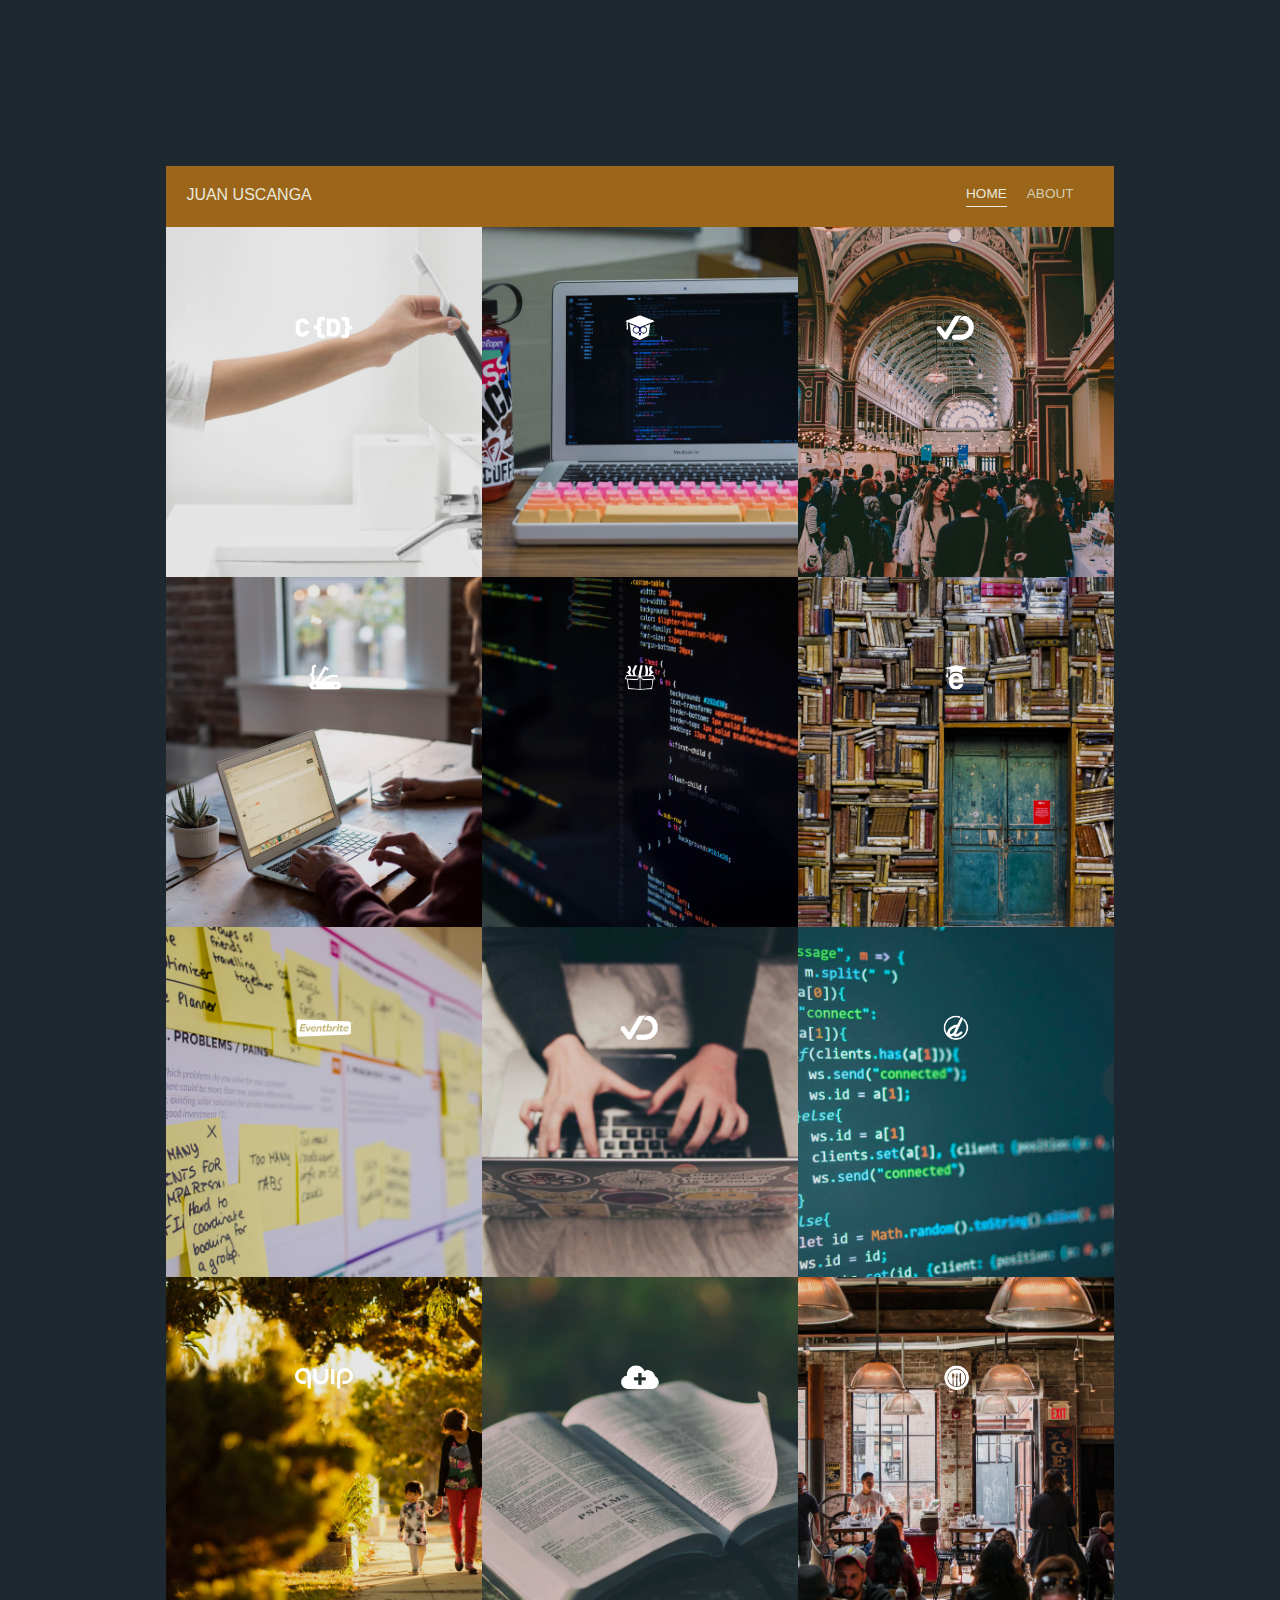
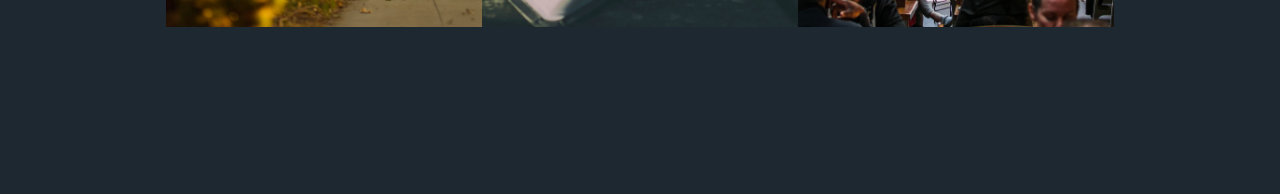
<file: website_BU_01/index.html>
<!DOCTYPE html>


<html>
	<head>
		<link href="https://fonts.googleapis.com/css?family=Lato" rel=stylesheet">
		<link rel="stylesheet" href="styles.css">
		<head charset="utf-8"/>
		<title>Juan Uscanga - Home</title>
	</head>
	
	
	<body>
		<div class="container">
			<div class="nav_wrapper">
				<div class="left_side">
					<div class="nav_brand">
						<div>Juan Uscanga</div>
					</div>
				</div>
				
				
				<div class="right_side">
					<div class="nav_link_wrapper active_navigation_link">
						<a href="index.html">Home</a>
					</div>
					<div class="nav_link_wrapper">
						<a href="about.html">About</a>
					</div>
				</div>
			</div>
			
			
			<div class="content_wrapper">
				<div class="portfolio_wrapper">
					
					<!-- Row 1 -->
					<div class="portfolio_item_wrapper">
						<div class="portfolio_background_image" style="background-image:url(images/portfolio1.jpg)"></div>

						<div class="image_text_wrapper">
							<div class="logo_wrapper">
								<img src="images/logos/logo1.png" alt="">
							</div>

							<div class="subtitle">
								[1] The goal of this project is to have a gedanken ("thought experiment") on a computer.
							</div>
						</div>
					</div>
					
					
					<div class="portfolio_item_wrapper">
						<div class="portfolio_background_image" style="background-image:url(images/portfolio2.jpg)"></div>

						<div class="image_text_wrapper">
							<div class="logo_wrapper">
								<img src="images/logos/logo2.png" alt="">
							</div>

							<div class="subtitle">
								[2] The goal of this project is to have a gedanken ("thought experiment") on a computer.
							</div>
						</div>
					</div>
					
					
					<div class="portfolio_item_wrapper">
						<div class="portfolio_background_image" style="background-image:url(images/portfolio3.jpg)"></div>

						<div class="image_text_wrapper">
							<div class="logo_wrapper">
								<img src="images/logos/logo3.png" alt="">
							</div>

							<div class="subtitle">
								[3] The goal of this project is to have a gedanken ("thought experiment") on a computer.
							</div>
						</div>
					</div>
					
					
					<!-- Row 2 -->
					<div class="portfolio_item_wrapper">
						<div class="portfolio_background_image" style="background-image:url(images/portfolio4.jpg)"></div>

						<div class="image_text_wrapper">
							<div class="logo_wrapper">
								<img src="images/logos/logo4.png" alt="">
							</div>

							<div class="subtitle">
								[4] The goal of this project is to have a gedanken ("thought experiment") on a computer.
							</div>
						</div>
					</div>
					
					
					<div class="portfolio_item_wrapper">
						<div class="portfolio_background_image" style="background-image:url(images/portfolio5.jpg)"></div>

						<div class="image_text_wrapper">
							<div class="logo_wrapper">
								<img src="images/logos/logo5.png" alt="">
							</div>

							<div class="subtitle">
								[5] The goal of this project is to have a gedanken ("thought experiment") on a computer.
							</div>
						</div>
					</div>
					
					
					<div class="portfolio_item_wrapper">
						<div class="portfolio_background_image" style="background-image:url(images/portfolio6.jpg)"></div>

						<div class="image_text_wrapper">
							<div class="logo_wrapper">
								<img src="images/logos/logo6.png" alt="">
							</div>

							<div class="subtitle">
								[6] The goal of this project is to have a gedanken ("thought experiment") on a computer.
							</div>
						</div>
					</div>
					
					
					<!-- Row 3 -->
					<div class="portfolio_item_wrapper">
						<div class="portfolio_background_image" style="background-image:url(images/portfolio7.jpg)"></div>

						<div class="image_text_wrapper">
							<div class="logo_wrapper">
								<img src="images/logos/logo7.png" alt="">
							</div>

							<div class="subtitle">
								[7] The goal of this project is to have a gedanken ("thought experiment") on a computer.
							</div>
						</div>
					</div>
					
					
					<div class="portfolio_item_wrapper">
						<div class="portfolio_background_image" style="background-image:url(images/portfolio8.jpg)"></div>

						<div class="image_text_wrapper">
							<div class="logo_wrapper">
								<img src="images/logos/logo3.png" alt="">
							</div>

							<div class="subtitle">
								[8] The goal of this project is to have a gedanken ("thought experiment") on a computer.
							</div>
						</div>
					</div>
					
					
					<div class="portfolio_item_wrapper">
						<div class="portfolio_background_image" style="background-image:url(images/portfolio9.jpg)"></div>

						<div class="image_text_wrapper">
							<div class="logo_wrapper">
								<img src="images/logos/logo9.png" alt="">
							</div>

							<div class="subtitle">
								[9] The goal of this project is to have a gedanken ("thought experiment") on a computer.
							</div>
						</div>
					</div>
					
					
					<!-- Row 4 -->
					<div class="portfolio_item_wrapper">
						<div class="portfolio_background_image" style="background-image:url(images/portfolio10.jpg)"></div>

						<div class="image_text_wrapper">
							<div class="logo_wrapper">
								<img src="images/logos/logo10.png" alt="">
							</div>

							<div class="subtitle">
								[10] The goal of this project is to have a gedanken ("thought experiment") on a computer.
							</div>
						</div>
					</div>
					
					
					<div class="portfolio_item_wrapper">
						<div class="portfolio_background_image" style="background-image:url(images/portfolio11.jpg)"></div>

						<div class="image_text_wrapper">
							<div class="logo_wrapper">
								<img src="images/logos/logo11.png" alt="">
							</div>

							<div class="subtitle">
								[11] The goal of this project is to have a gedanken ("thought experiment") on a computer.
							</div>
						</div>
					</div>
					
					
					<div class="portfolio_item_wrapper">
						<div class="portfolio_background_image" style="background-image:url(images/portfolio12.jpg)"></div>

						<div class="image_text_wrapper">
							<div class="logo_wrapper">
								<img src="images/logos/logo12.png" alt="">
							</div>

							<div class="subtitle">
								[12] The goal of this project is to have a gedanken ("thought experiment") on a computer.
							</div>
						</div>
					</div>
				</div>
			</div>
		</div>
	</body>
	
	
	<script>
		/* store all portfolio items into a variable 'pItems' */
		const portfolioItems = document.querySelectorAll('.portfolio_item_wrapper')
		
		/* function to change background brightness over hover */
		portfolioItems.forEach(pItem => {
			pItem.addEventListener('mouseover', () => {
				//console.log(pItem);
				//console.log(pItem.childNodes);
				//console.log(pItem.childNodes[1].classList);
				pItem.childNodes[1].classList.add('image_darken');
			})
		})
		
		
		/* function to revert background brightness after being hovered over */
		portfolioItems.forEach(pItem => {
			pItem.addEventListener('mouseout', () => {
				//console.log(pItem);
				//console.log(pItem.childNodes);
				//console.log(pItem.childNodes[1].classList);
				pItem.childNodes[1].classList.remove('image_darken');
			})
		})
		
		
		/*
			<div class="div1">
				B.S. in Computer Science | Minor in Mathematics
			</div>
			<div class="div2">
				Fall 2020 | University of Nevada, Las Vegas
			</div>
		*/
	</script>
</html>
</file>
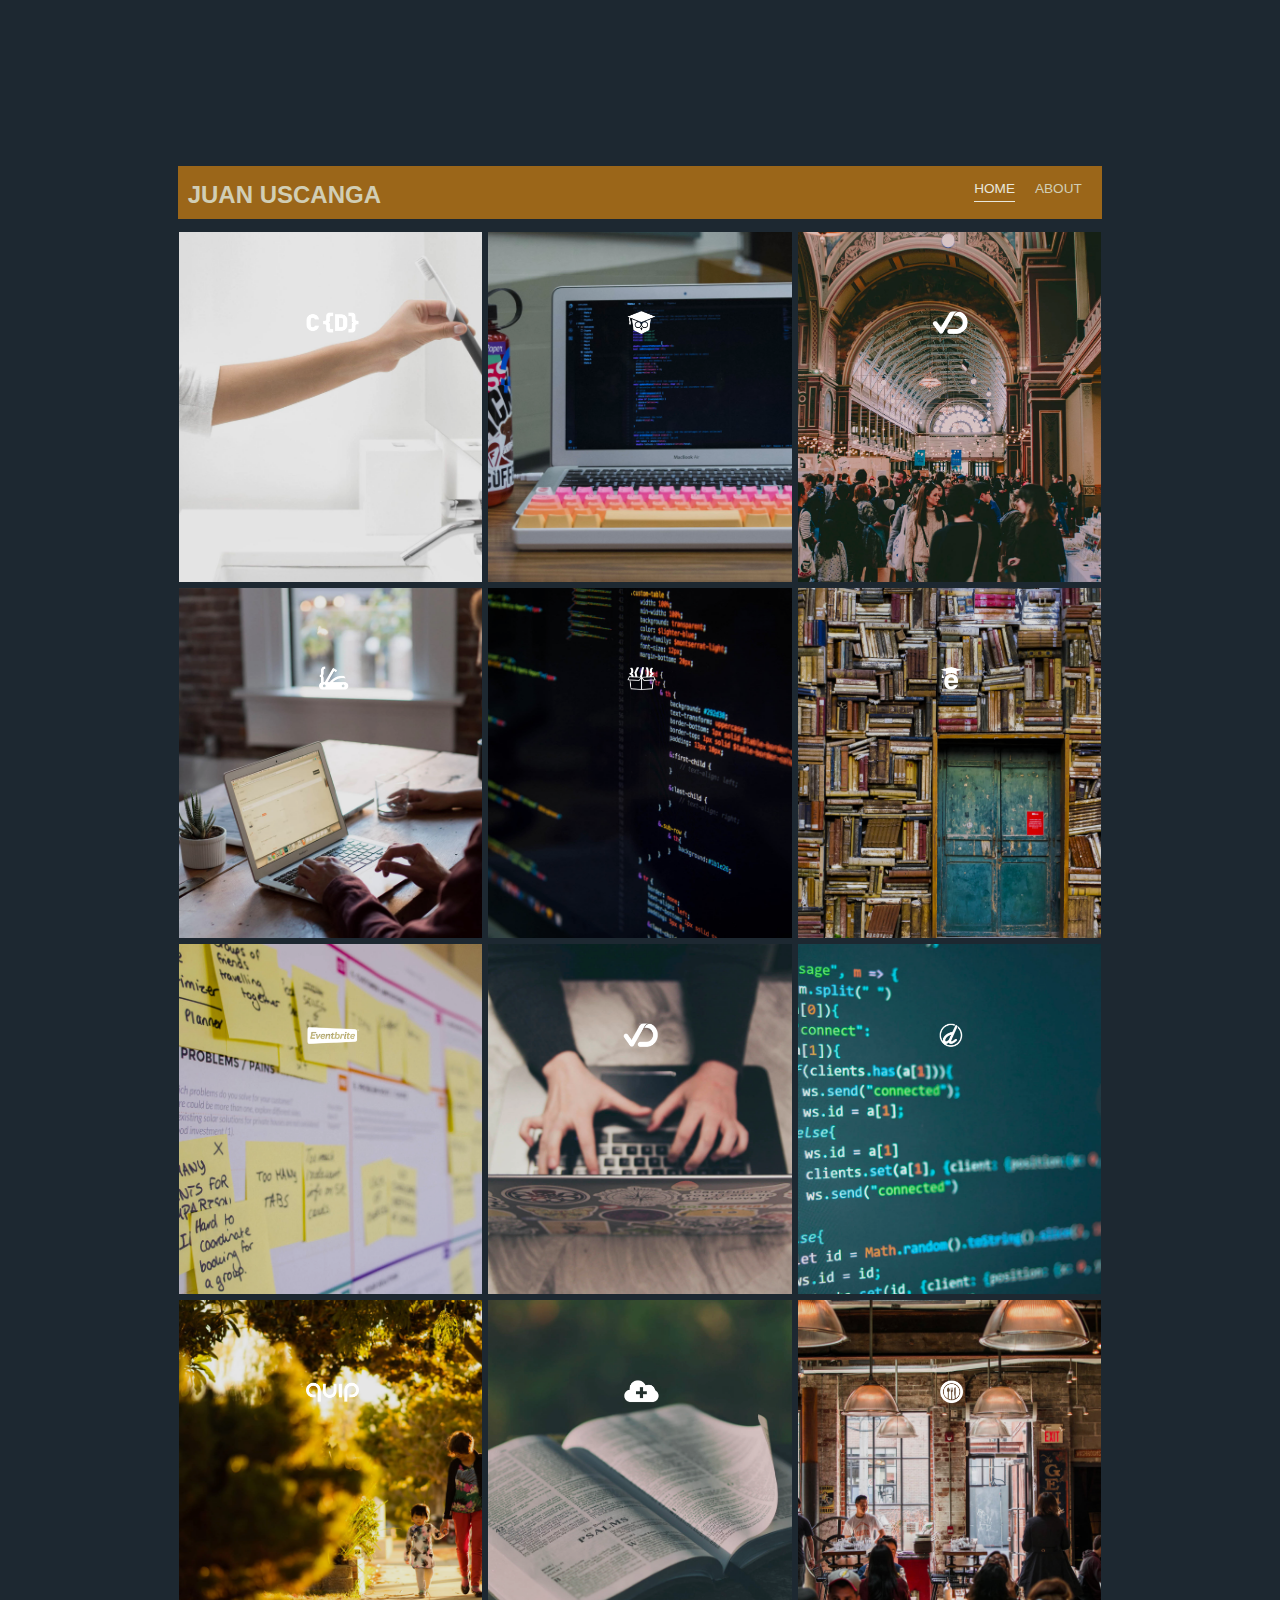
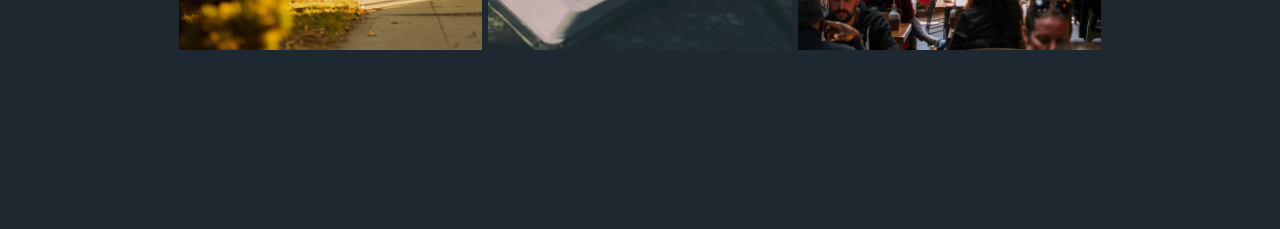
<file: website_BU_02/index.html>
<!DOCTYPE html>


<html>
	<head>
		<link href="https://fonts.googleapis.com/css?family=Lato" rel=stylesheet">
		<link rel="stylesheet" href="styles.css">
		<head charset="utf-8"/>
		<title>Juan Uscanga - Home</title>
	</head>
	
	
	<body>
		<div class="container">
			<div class="nav_wrapper">
				<div class="left_side">
					<div class="nav_brand">
						<a href="index.html">Juan Uscanga</a>
					</div>
				</div>
				
				
				<div class="right_side">
					<div class="nav_link_wrapper active_navigation_link">
						<a href="index.html">Home</a>
					</div>
					<div class="nav_link_wrapper">
						<a href="about.html">About</a>
					</div>
				</div>
			</div>
			
			
			<div class="content_wrapper">
				<div class="portfolio_wrapper">
					
					<!-- Row 1 -->
					<div class="portfolio_item_wrapper">
						<div class="portfolio_background_image" style="background-image:url(images/portfolio1.jpg)"></div>

						<div class="image_text_wrapper">
							<div class="logo_wrapper">
								<img src="images/logos/logo1.png" alt="">
							</div>

							<div class="subtitle">
								[1] The goal of this project is to have a gedanken ("thought experiment") on a computer.
							</div>
						</div>
					</div>
					
					
					<div class="portfolio_item_wrapper">
						<div class="portfolio_background_image" style="background-image:url(images/portfolio2.jpg)"></div>

						<div class="image_text_wrapper">
							<div class="logo_wrapper">
								<img src="images/logos/logo2.png" alt="">
							</div>

							<div class="subtitle">
								[2] The goal of this project is to have a gedanken ("thought experiment") on a computer.
							</div>
						</div>
					</div>
					
					
					<div class="portfolio_item_wrapper">
						<div class="portfolio_background_image" style="background-image:url(images/portfolio3.jpg)"></div>

						<div class="image_text_wrapper">
							<div class="logo_wrapper">
								<img src="images/logos/logo3.png" alt="">
							</div>

							<div class="subtitle">
								[3] The goal of this project is to have a gedanken ("thought experiment") on a computer.
							</div>
						</div>
					</div>
					
					
					<!-- Row 2 -->
					<div class="portfolio_item_wrapper">
						<div class="portfolio_background_image" style="background-image:url(images/portfolio4.jpg)"></div>

						<div class="image_text_wrapper">
							<div class="logo_wrapper">
								<img src="images/logos/logo4.png" alt="">
							</div>

							<div class="subtitle">
								[4] The goal of this project is to have a gedanken ("thought experiment") on a computer.
							</div>
						</div>
					</div>
					
					
					<div class="portfolio_item_wrapper">
						<div class="portfolio_background_image" style="background-image:url(images/portfolio5.jpg)"></div>

						<div class="image_text_wrapper">
							<div class="logo_wrapper">
								<img src="images/logos/logo5.png" alt="">
							</div>

							<div class="subtitle">
								[5] The goal of this project is to have a gedanken ("thought experiment") on a computer.
							</div>
						</div>
					</div>
					
					
					<div class="portfolio_item_wrapper">
						<div class="portfolio_background_image" style="background-image:url(images/portfolio6.jpg)"></div>

						<div class="image_text_wrapper">
							<div class="logo_wrapper">
								<img src="images/logos/logo6.png" alt="">
							</div>

							<div class="subtitle">
								[6] The goal of this project is to have a gedanken ("thought experiment") on a computer.
							</div>
						</div>
					</div>
					
					
					<!-- Row 3 -->
					<div class="portfolio_item_wrapper">
						<div class="portfolio_background_image" style="background-image:url(images/portfolio7.jpg)"></div>

						<div class="image_text_wrapper">
							<div class="logo_wrapper">
								<img src="images/logos/logo7.png" alt="">
							</div>

							<div class="subtitle">
								[7] The goal of this project is to have a gedanken ("thought experiment") on a computer.
							</div>
						</div>
					</div>
					
					
					<div class="portfolio_item_wrapper">
						<div class="portfolio_background_image" style="background-image:url(images/portfolio8.jpg)"></div>

						<div class="image_text_wrapper">
							<div class="logo_wrapper">
								<img src="images/logos/logo3.png" alt="">
							</div>

							<div class="subtitle">
								[8] The goal of this project is to have a gedanken ("thought experiment") on a computer.
							</div>
						</div>
					</div>
					
					
					<div class="portfolio_item_wrapper">
						<div class="portfolio_background_image" style="background-image:url(images/portfolio9.jpg)"></div>

						<div class="image_text_wrapper">
							<div class="logo_wrapper">
								<img src="images/logos/logo9.png" alt="">
							</div>

							<div class="subtitle">
								[9] The goal of this project is to have a gedanken ("thought experiment") on a computer.
							</div>
						</div>
					</div>
					
					
					<!-- Row 4 -->
					<div class="portfolio_item_wrapper">
						<div class="portfolio_background_image" style="background-image:url(images/portfolio10.jpg)"></div>

						<div class="image_text_wrapper">
							<div class="logo_wrapper">
								<img src="images/logos/logo10.png" alt="">
							</div>

							<div class="subtitle">
								[10] The goal of this project is to have a gedanken ("thought experiment") on a computer.
							</div>
						</div>
					</div>
					
					
					<div class="portfolio_item_wrapper">
						<div class="portfolio_background_image" style="background-image:url(images/portfolio11.jpg)"></div>

						<div class="image_text_wrapper">
							<div class="logo_wrapper">
								<img src="images/logos/logo11.png" alt="">
							</div>

							<div class="subtitle">
								[11] The goal of this project is to have a gedanken ("thought experiment") on a computer.
							</div>
						</div>
					</div>
					
					
					<div class="portfolio_item_wrapper">
						<div class="portfolio_background_image" style="background-image:url(images/portfolio12.jpg)"></div>

						<div class="image_text_wrapper">
							<div class="logo_wrapper">
								<img src="images/logos/logo12.png" alt="">
							</div>

							<div class="subtitle">
								[12] The goal of this project is to have a gedanken ("thought experiment") on a computer.
							</div>
						</div>
					</div>
				</div>
			</div>
		</div>
	</body>
	
	
	<script>
		/* store all portfolio items into a variable 'pItems' */
		const portfolioItems = document.querySelectorAll('.portfolio_item_wrapper')
		
		/* function to change background brightness over hover */
		portfolioItems.forEach(pItem => {
			pItem.addEventListener('mouseover', () => {
				//console.log(pItem);
				//console.log(pItem.childNodes);
				//console.log(pItem.childNodes[1].classList);
				pItem.childNodes[1].classList.add('image_darken');
			})
		})
		
		
		/* function to revert background brightness after being hovered over */
		portfolioItems.forEach(pItem => {
			pItem.addEventListener('mouseout', () => {
				//console.log(pItem);
				//console.log(pItem.childNodes);
				//console.log(pItem.childNodes[1].classList);
				pItem.childNodes[1].classList.remove('image_darken');
			})
		})
		
		
		/*
			<div class="div1">
				B.S. in Computer Science | Minor in Mathematics
			</div>
			<div class="div2">
				Fall 2020 | University of Nevada, Las Vegas
			</div>
		*/
	</script>
</html>
</file>
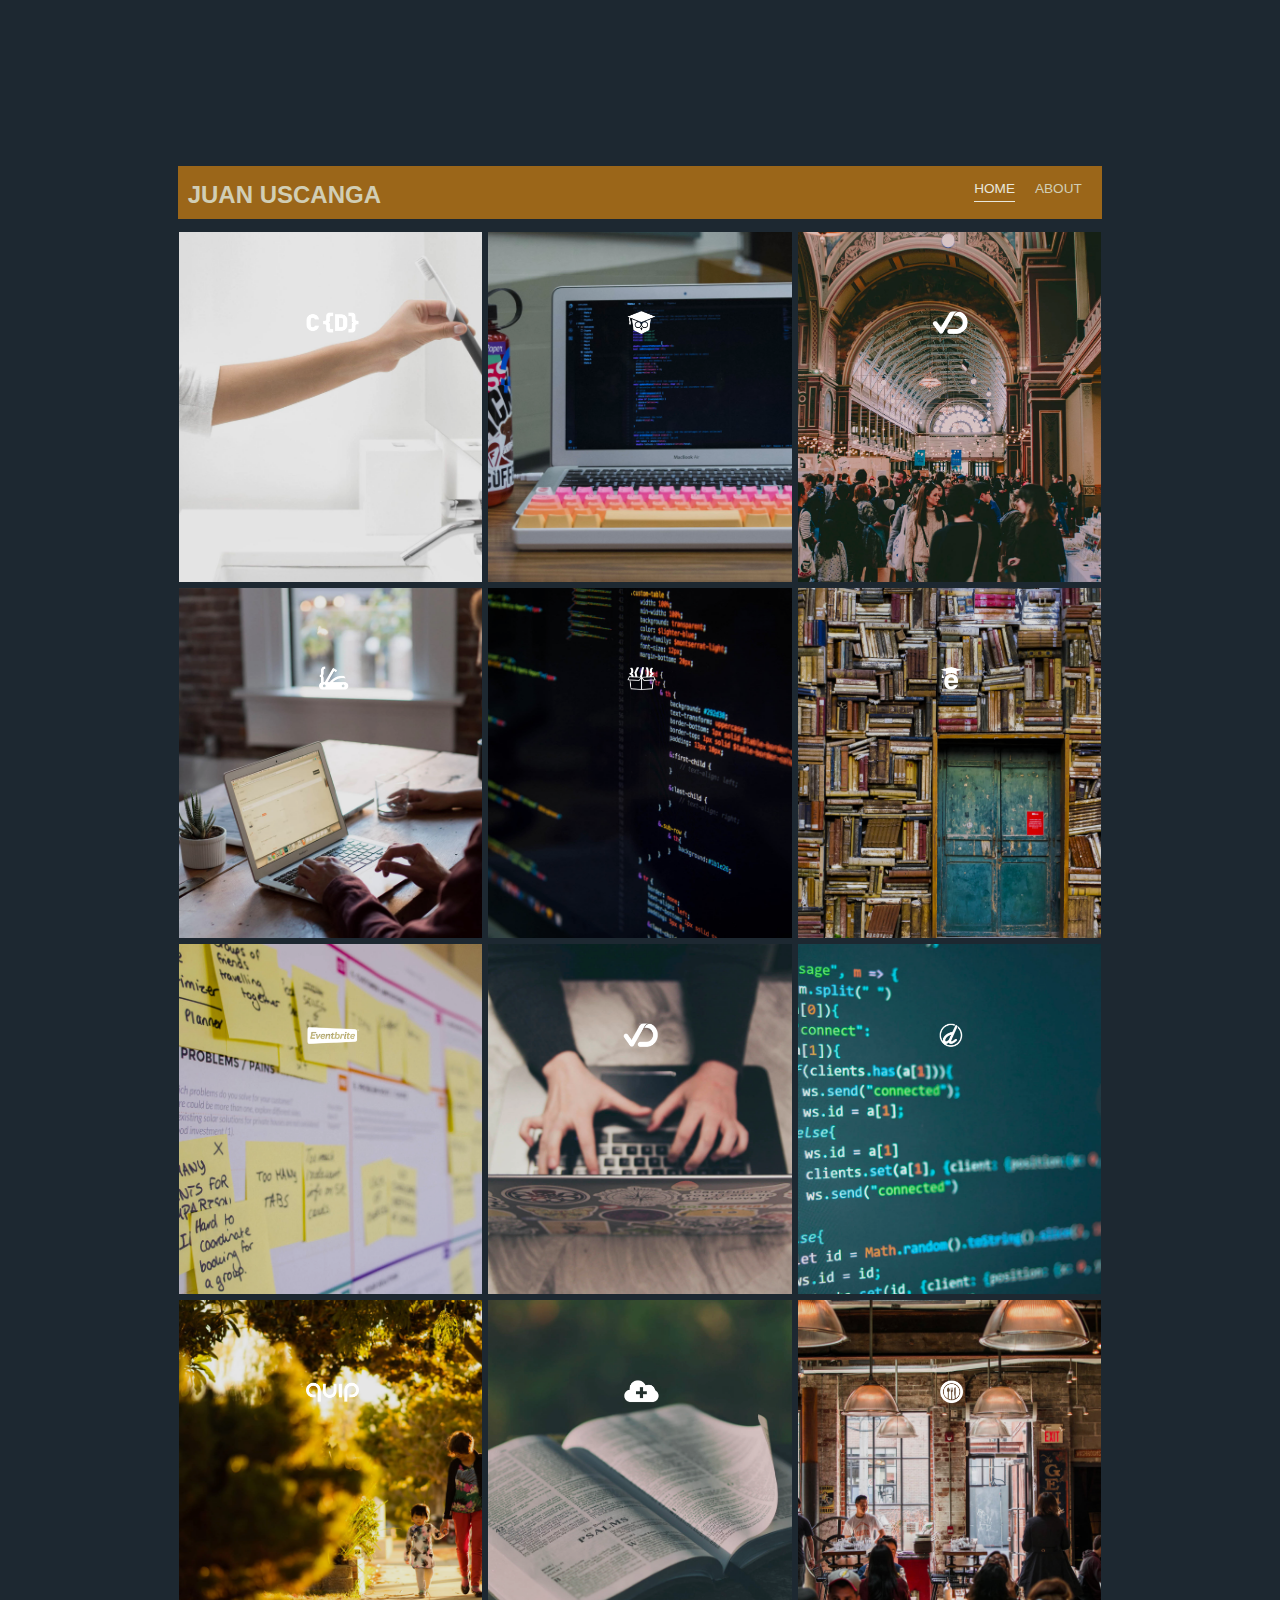
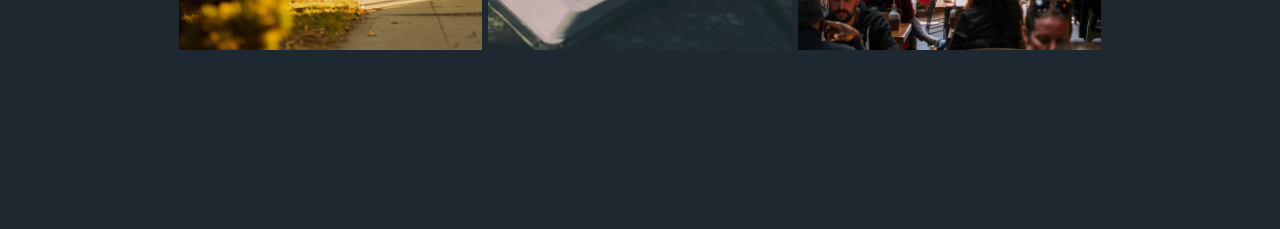
<file: website_BU_03/pages/index.html>
<!DOCTYPE html>


<html>
	<head>
		<link href="https://fonts.googleapis.com/css?family=Lato" rel=stylesheet">
		<link rel="stylesheet" href="styles.css">
		<head charset="utf-8"/>
		<title>Juan Uscanga</title>
	</head>
	
	
	<body>
		<div class="container">
			<div class="nav_wrapper">
				<div class="left_side">
					<div class="nav_brand">
						<a href="index.html">Juan Uscanga</a>
					</div>
				</div>
				
				
				<div class="right_side">
					<div class="nav_link_wrapper active_navigation_link">
						<a href="index.html">Home</a>
					</div>
					
					<div class="nav_link_wrapper">
						<a href="about.html">About</a>
					</div>
				</div>
			</div>
			
			
			<div class="content_wrapper">
				<div class="portfolio_wrapper">
					
					<!-- Row 1 -->
					<div class="portfolio_item_wrapper">
						<div class="portfolio_background_image" style="background-image:url(../images/projects/portfolio1.jpg)">
						</div>

						<div class="image_text_wrapper">
							<div class="logo_wrapper">
								<a href="project_01.html"><img src="../images/logos/logo1.png" alt=""></a>
							</div>

							<div class="subtitle">
								[1] The goal of this project is to have a gedanken ("thought experiment") on a computer.
							</div>
						</div>
					</div>
					
					
					<div class="portfolio_item_wrapper">
						<div class="portfolio_background_image" style="background-image:url(../images/projects/portfolio2.jpg)"></div>

						<div class="image_text_wrapper">
							<div class="logo_wrapper">
								<a href="project_02.html"><img src="../images/logos/logo2.png" alt=""></a>
							</div>

							<div class="subtitle">
								[2] The goal of this project is to have a gedanken ("thought experiment") on a computer.
							</div>
						</div>
					</div>
					
					
					<div class="portfolio_item_wrapper">
						<div class="portfolio_background_image" style="background-image:url(../images/projects/portfolio3.jpg)"></div>

						<div class="image_text_wrapper">
							<div class="logo_wrapper">
								<img src="../images/logos/logo3.png" alt="">
							</div>

							<div class="subtitle">
								[3] The goal of this project is to have a gedanken ("thought experiment") on a computer.
							</div>
						</div>
					</div>
					
					
					<!-- Row 2 -->
					<div class="portfolio_item_wrapper">
						<div class="portfolio_background_image" style="background-image:url(../images/projects/portfolio4.jpg)"></div>

						<div class="image_text_wrapper">
							<div class="logo_wrapper">
								<img src="../images/logos/logo4.png" alt="">
							</div>

							<div class="subtitle">
								[4] The goal of this project is to have a gedanken ("thought experiment") on a computer.
							</div>
						</div>
					</div>
					
					
					<div class="portfolio_item_wrapper">
						<div class="portfolio_background_image" style="background-image:url(../images/projects/portfolio5.jpg)"></div>

						<div class="image_text_wrapper">
							<div class="logo_wrapper">
								<img src="../images/logos/logo5.png" alt="">
							</div>

							<div class="subtitle">
								[5] The goal of this project is to have a gedanken ("thought experiment") on a computer.
							</div>
						</div>
					</div>
					
					
					<div class="portfolio_item_wrapper">
						<div class="portfolio_background_image" style="background-image:url(../images/projects/portfolio6.jpg)"></div>

						<div class="image_text_wrapper">
							<div class="logo_wrapper">
								<img src="../images/logos/logo6.png" alt="">
							</div>

							<div class="subtitle">
								[6] The goal of this project is to have a gedanken ("thought experiment") on a computer.
							</div>
						</div>
					</div>
					
					
					<!-- Row 3 -->
					<div class="portfolio_item_wrapper">
						<div class="portfolio_background_image" style="background-image:url(../images/projects/portfolio7.jpg)"></div>

						<div class="image_text_wrapper">
							<div class="logo_wrapper">
								<img src="../images/logos/logo7.png" alt="">
							</div>

							<div class="subtitle">
								[7] The goal of this project is to have a gedanken ("thought experiment") on a computer.
							</div>
						</div>
					</div>
					
					
					<div class="portfolio_item_wrapper">
						<div class="portfolio_background_image" style="background-image:url(../images/projects/portfolio8.jpg)"></div>

						<div class="image_text_wrapper">
							<div class="logo_wrapper">
								<img src="../images/logos/logo3.png" alt="">
							</div>

							<div class="subtitle">
								[8] The goal of this project is to have a gedanken ("thought experiment") on a computer.
							</div>
						</div>
					</div>
					
					
					<div class="portfolio_item_wrapper">
						<div class="portfolio_background_image" style="background-image:url(../images/projects/portfolio9.jpg)"></div>

						<div class="image_text_wrapper">
							<div class="logo_wrapper">
								<img src="../images/logos/logo9.png" alt="">
							</div>

							<div class="subtitle">
								[9] The goal of this project is to have a gedanken ("thought experiment") on a computer.
							</div>
						</div>
					</div>
					
					
					<!-- Row 4 -->
					<div class="portfolio_item_wrapper">
						<div class="portfolio_background_image" style="background-image:url(../images/projects/portfolio10.jpg)"></div>

						<div class="image_text_wrapper">
							<div class="logo_wrapper">
								<img src="../images/logos/logo10.png" alt="">
							</div>

							<div class="subtitle">
								[10] The goal of this project is to have a gedanken ("thought experiment") on a computer.
							</div>
						</div>
					</div>
					
					
					<div class="portfolio_item_wrapper">
						<div class="portfolio_background_image" style="background-image:url(../images/projects/portfolio11.jpg)"></div>

						<div class="image_text_wrapper">
							<div class="logo_wrapper">
								<img src="../images/logos/logo11.png" alt="">
							</div>

							<div class="subtitle">
								[11] The goal of this project is to have a gedanken ("thought experiment") on a computer.
							</div>
						</div>
					</div>
					
					
					<div class="portfolio_item_wrapper">
						<div class="portfolio_background_image" style="background-image:url(../images/projects/portfolio12.jpg)"></div>

						<div class="image_text_wrapper">
							<div class="logo_wrapper">
								<img src="../images/logos/logo12.png" alt="">
							</div>

							<div class="subtitle">
								[12] The goal of this project is to have a gedanken ("thought experiment") on a computer.
							</div>
						</div>
					</div>
				</div>
			</div>
		</div>
	</body>
	
	
	<script>
		/* store all portfolio items into a variable 'pItems' */
		const portfolioItems = document.querySelectorAll('.portfolio_item_wrapper')
		
		/* function to change background brightness over hover */
		portfolioItems.forEach(pItem => {
			pItem.addEventListener('mouseover', () => {
				//console.log(pItem);
				//console.log(pItem.childNodes);
				//console.log(pItem.childNodes[1].classList);
				pItem.childNodes[1].classList.add('image_darken');
			})
		})
		
		
		/* function to revert background brightness after being hovered over */
		portfolioItems.forEach(pItem => {
			pItem.addEventListener('mouseout', () => {
				//console.log(pItem);
				//console.log(pItem.childNodes);
				//console.log(pItem.childNodes[1].classList);
				pItem.childNodes[1].classList.remove('image_darken');
			})
		})
		
		
		/*
			<div class="div1">
				B.S. in Computer Science | Minor in Mathematics
			</div>
			<div class="div2">
				Fall 2020 | University of Nevada, Las Vegas
			</div>
		*/
	</script>
</html>
</file>
<file: website_BU_01/styles.css>
/* Master - styles */
body {
	font-family: "Lato", sans-serif;
	margin: 0px;
	background-color: #1D2831;
}


/*
layouts in grid, 
small elements in flex box
*/
.container {
	display: grid;
	grid-template-columns: 1fr;
	padding: 13%;
}



/* Navigation - styles */
.nav_wrapper {
	display: flex;
	justify-content: space-between;
	padding: 20px;
	color: #FFFFFF;
	/* background-color: #AC772A; */
	background-color: #9B6619;
}


.left_side {
	display: flex;
	text-transform: uppercase;
	color: #E9E8DD;
}


.right_side {
	display: flex;
	text-transform: uppercase;
}


.nav_wrapper > .right_side > div {
	display: flex;
	margin-right: 20px;
	font-size:0.85em;
	text-transform: uppercase;
}


.nav_link_wrapper {
	height: 20px;
	border-bottom: 1px solid transparent;
	transition: border-bottom 0.75s;
}


.nav_link_wrapper a {
	/*color: #8a8a8a;*/
	color: #D1CEB5;
	text-decoration: none;
	transition: color 0.75s;
}


.nav_link_wrapper:hover {
	border-bottom: 1px solid #E9E8DD;
}


.nav_link_wrapper a:hover {
	color: #E9E8DD;
}


.active_navigation_link {
	border-bottom: 1px solid #E9E8DD;
}


.active_navigation_link a {
	color: #E9E8DD !important;
}


/* Portfolio - styles */
.portfolio_wrapper {
	display: grid;
	grid-template-columns: 1fr 1fr 1fr;
}


.portfolio_item_wrapper {
	position: relative;
}


.portfolio_background_image {
	/*
	height: 100%;
	width: 1200px;
	*/
	height: 350px;
	width: 100%;
	background-size: cover;
	background-position: center;
	background-repeat: no-repeat;
	filter: brightness(90%);
}


.image_text_wrapper {
	/* 
	need to have 'position:relative' set for item
	in order to use 'position:absolute' here
	*/
	position: absolute;
	top: 0;
	display: flex;
	flex-direction: column;
	justify-content: center; /* left to right */
	align-items: center; /* top to bottom */
	height: 100%;
	text-align: center;
	padding-left: 100px;
	padding-right: 100px;
}


.logo_wrapper img {
	width: 50%;
	margin-bottom: 20px;
	filter: brightness(100%);
}


/*
need to be more specific with selection.
(i.e. based on whether being hovered over or not)
*/
.image_text_wrapper .subtitle {
	font-weight: 600;
	transition: 1.0s;
	color: transparent;
}


.image_text_wrapper:hover .subtitle {
	font-weight: 600;
	color: lightseagreen;
}


.image_darken {
	transition: 1.0s;
	filter: brightness(10%);
}


/* About Page - styles */
.two_column_wrapper{
	display: grid;
	grid-template-columns: 1fr 1fr;
}


.profile_image_wrapper img {
	width: 50%;
	padding-left: 25%;
	/* margin: 0px; */
	padding-top: 10%;
}


.profile_content_wrapper h1 {
	color: lightseagreen;
	padding: 0px;
	padding-top: 10%;
	margin: 0px;
}


.profile_content_wrapper h2 {
	color: lightseagreen;
	padding: 0px;
	padding-bottom: 10%;
	margin: 0px;
}


.profile_content_wrapper p {
	color: #E9E8DD;
}
</file>
<file: website_BU_02/styles.css>
/* Master - styles */
body {
	font-family: "Lato", sans-serif;
	margin: 0px;
	background-color: #1D2831;
}


/*
layouts in grid, 
small elements in flex box
*/
.container {
	display: grid;
	grid-template-columns: 1fr;
	padding: 13%;
}



/* Navigation - styles */
.nav_wrapper {
	display: flex;
	justify-content: space-between;
	padding-top: 1.5%;
	padding-bottom: 1%;
	padding-left: 1%;
	margin-left: 1.25%;
	margin-right: 1.25%;
	color: #FFFFFF;
	/* background-color: #AC772A; */
	background-color: #9B6619;
}


.left_side {
	display: flex;
	text-transform: uppercase;
	color: #E9E8DD;
	font-size: 150%;
	font-weight: 600;
}

.nav_brand {
	border-bottom: 1px solid transparent;
	transition: border-bottom 0.75s;
}
.nav_brand a {
	color: #D1CEB5;
	text-decoration: none;
	transition: color 0.75s;
}


.nav_brand:hover {
	border-bottom: 1px solid #E9E8DD;
}


.nav_brand a:hover {
	color: #E9E8DD;
}


.right_side {
	display: flex;
	text-transform: uppercase;
}


.nav_wrapper > .right_side > div {
	display: flex;
	margin-right: 20px;
	font-size:0.85em;
	text-transform: uppercase;
}


.nav_link_wrapper {
	height: 20px;
	border-bottom: 1px solid transparent;
	transition: border-bottom 0.75s;
}


.nav_link_wrapper a {
	color: #D1CEB5;
	text-decoration: none;
	transition: color 0.75s;
}


.nav_link_wrapper:hover {
	border-bottom: 1px solid #E9E8DD;
}


.nav_link_wrapper a:hover {
	color: #E9E8DD;
}


.active_navigation_link {
	border-bottom: 1px solid #E9E8DD;
}


.active_navigation_link a {
	color: #E9E8DD !important;
}


/* Portfolio - styles */
.portfolio_wrapper {
	display: grid;
	grid-template-columns: 1fr 1fr 1fr;
	padding: 1%;
}


.portfolio_item_wrapper {
	position: relative;
	padding: 1%;
}


.portfolio_background_image {
	height: 350px;
	width: 100%;
	background-size: cover;
	background-position: center;
	background-repeat: no-repeat;
	filter: brightness(90%);
}


.image_text_wrapper {
	/* 
	need to have 'position:relative' set for item
	in order to use 'position:absolute' here
	*/
	position: absolute;
	top: 0;
	display: flex;
	flex-direction: column;
	justify-content: center; /* left to right */
	align-items: center; /* top to bottom */
	height: 100%;
	text-align: center;
	padding-left: 100px;
	padding-right: 100px;
}


.logo_wrapper img {
	margin-bottom: 20px;
	width: 50%;
	filter: brightness(100%);
}


/*
need to be more specific with selection.
(i.e. based on whether being hovered over or not)
*/
.image_text_wrapper .subtitle {
	font-weight: 600;
	transition: 1.0s;
	color: transparent;
}


.image_text_wrapper:hover .subtitle {
	font-weight: 600;
	color: lightseagreen;
}


.image_darken {
	transition: 1.0s;
	filter: brightness(10%);
}


/* About Page - styles */
.two_column_wrapper{
	display: grid;
	grid-template-columns: 1fr 1fr;
}


.profile_image_wrapper img {
	width: 50%;
	padding-left: 25%;
	/* margin: 0px; */
	padding-top: 10%;
}


.profile_content_wrapper h1 {
	color: lightseagreen;
	padding: 0px;
	padding-top: 10%;
	margin: 0px;
}


.profile_content_wrapper h2 {
	color: lightseagreen;
	padding: 0px;
	padding-bottom: 10%;
	margin: 0px;
}


.profile_content_wrapper p {
	color: #E9E8DD;
}
</file>
<file: website_BU_03/pages/styles.css>
/* Master - styles */
body {
	font-family: "Lato", sans-serif;
	margin: 0px;
	background-color: #1D2831;
}


/*
layouts in grid, 
small elements in flex box
*/
.container {
	display: grid;
	grid-template-columns: 1fr;
	padding: 13%;
}



/* Navigation - styles */
.nav_wrapper {
	display: flex;
	justify-content: space-between;
	padding-top: 1.5%;
	padding-bottom: 1%;
	padding-left: 1%;
	margin-left: 1.25%;
	margin-right: 1.25%;
	color: #FFFFFF;
	/* background-color: #AC772A; */
	background-color: #9B6619;
}


.left_side {
	display: flex;
	text-transform: uppercase;
	color: #E9E8DD;
	font-size: 150%;
	font-weight: 600;
}


.nav_brand {
	border-bottom: 1px solid transparent;
	transition: border-bottom 0.75s;
}


.nav_brand a {
	color: #D1CEB5;
	text-decoration: none;
	transition: color 0.75s;
}


.nav_brand:hover {
	border-bottom: 1px solid #E9E8DD;
}


.nav_brand a:hover {
	color: #E9E8DD;
}


.right_side {
	display: flex;
	text-transform: uppercase;
}


.nav_wrapper > .right_side > div {
	display: flex;
	margin-top: 0.5%;
	margin-right: 20px;
	font-size:0.85em;
	text-transform: uppercase;
}


.nav_link_wrapper {
	height: 20px;
	border-bottom: 1px solid transparent;
	transition: border-bottom 0.75s;
}


.nav_link_wrapper a {
	color: #D1CEB5;
	text-decoration: none;
	transition: color 0.75s;
}


.nav_link_wrapper:hover {
	border-bottom: 1px solid #E9E8DD;
}


.nav_link_wrapper a:hover {
	color: #E9E8DD;
}


.active_navigation_link {
	border-bottom: 1px solid #E9E8DD;
}


.active_navigation_link a {
	color: #E9E8DD !important;
}


/* Portfolio - styles */
.portfolio_wrapper {
	display: grid;
	grid-template-columns: 1fr 1fr 1fr;
	padding: 1%;
}


.portfolio_item_wrapper {
	position: relative;
	padding: 1%;
}


.portfolio_background_image {
	height: 350px;
	width: 100%;
	background-size: cover;
	background-position: center;
	background-repeat: no-repeat;
	filter: brightness(90%);
}


.image_text_wrapper {
	/* 
	need to have 'position:relative' set for item
	in order to use 'position:absolute' here
	*/
	position: absolute;
	top: 0;
	display: flex;
	flex-direction: column;
	justify-content: center; /* left to right */
	align-items: center; /* top to bottom */
	height: 100%;
	text-align: center;
	padding-left: 100px;
	padding-right: 100px;
}


.logo_wrapper img {
	margin-bottom: 20px;
	width: 50%;
	filter: brightness(100%);
}


/*
need to be more specific with selection.
(i.e. based on whether being hovered over or not)
*/
.image_text_wrapper .subtitle {
	font-weight: 600;
	transition: 1.0s;
	color: transparent;
}


.image_text_wrapper:hover .subtitle {
	font-weight: 600;
	color: lightseagreen;
}


.image_darken {
	transition: 1.0s;
	filter: brightness(10%);
}


/* About Page - styles */
.two_column_wrapper{
	display: grid;
	grid-template-columns: 1fr 1fr;
}


.profile_image_wrapper img {
	width: 50%;
	padding-left: 25%;
	/* margin: 0px; */
	padding-top: 10%;
}


.profile_content_wrapper h1 {
	color: lightseagreen;
	padding: 0px;
	padding-top: 10%;
	margin: 0px;
}


.profile_content_wrapper h2 {
	color: lightseagreen;
	padding: 0px;
	padding-bottom: 10%;
	margin: 0px;
}


.profile_content_wrapper p {
	color: #E9E8DD;
}
</file>
